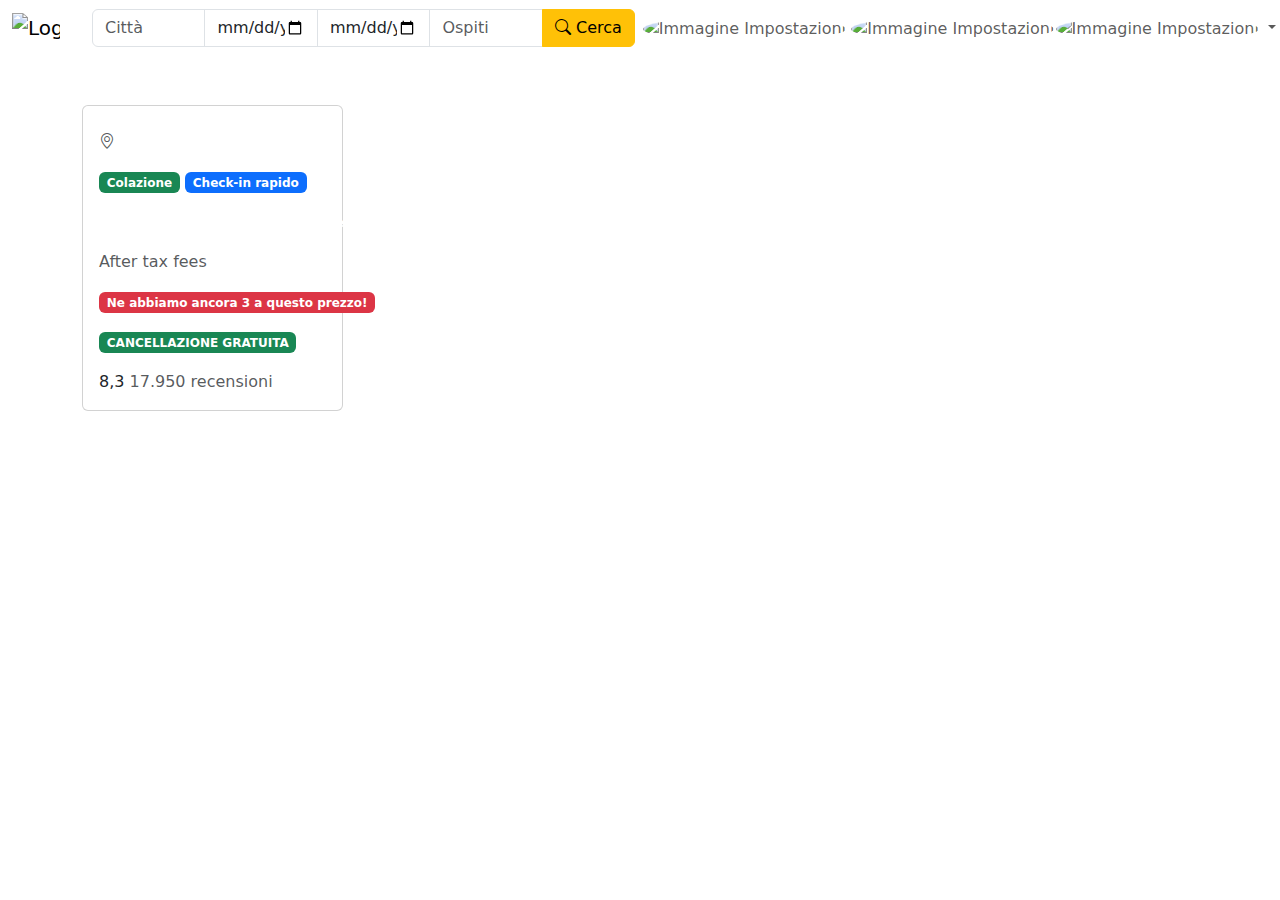
<file: src/main/resources/templates/index.html>
<!DOCTYPE html>
<html lang="en" xmlns:th="http://www.thymeleaf.org">
<head>


<meta charset="UTF-8" name="viewport"
	content="width=device-width, initial-scale=1.0">

<link
	href="https://cdn.jsdelivr.net/npm/bootstrap@5.3.3/dist/css/bootstrap.min.css"
	rel="stylesheet">

<script
	src="https://cdn.jsdelivr.net/npm/bootstrap@5.3.3/dist/js/bootstrap.bundle.min.js"></script>

<link
	href="https://cdn.jsdelivr.net/npm/bootstrap-icons@1.8.0/font/bootstrap-icons.css"
	rel="stylesheet">

<link th:href="@{/css/pulse.css}" rel="stylesheet">
<title>Home - BnB Pulse</title>

</head>
<body>

	<nav class="navbar navbar-expand-lg">
		<div class="container-fluid">
			<a class="navbar-brand" th:href="@{/}"> <img
				th:src="@{images/LOGO.png}" alt="Logo"
				class="logoN d-inline-block align-top me-2">
			</a>
			<form class="d-flex ms-2 flex-grow-1" role="search"
				action="/categoria/ricerca" method="get">
				<div class="input-group">
					<input class="form-control" type="search" placeholder="Città"
						aria-label="city" name="city"> <input class="form-control"
						type="date" aria-label="Check-in" name="checkin"> <input
						class="form-control" type="date" aria-label="Check-out"
						name="checkout"> <input class="form-control" type="number"
						placeholder="Ospiti" aria-label="guest" name="guest" min="1">
					<button class="btn btn-warning" type="submit">
						<i class="bi bi-search"></i> Cerca
					</button>
				</div>
			</form>
			<button class="navbar-toggler" type="button"
				data-bs-toggle="collapse" data-bs-target="#navbarText"
				aria-controls="navbarText" aria-expanded="false"
				aria-label="Toggle navigation">
				<span class="navbar-toggler-icon"></span>
			</button>
			<div th:if="${session['user'] != null}"
				class="collapse navbar-collapse" id="navbarText">
				<!-- <ul class="navbar-nav me-auto mb-2 mb-lg-0 justify-content-center">
					<li class="nav-item"><a class="nav-link" th:href="@{/property}">Area
							Riservata</a></li>
					<li class="nav-item"><a class="nav-link" th:href="@{/logout}">Logout</a></li>
					<li class="nav-item"><a class="nav-link" th:href="@{/}">IT</a></li>
				</ul> -->
				<ul class="navbar-nav me-auto mb-2 mb-lg-0 justify-content-center">
					<li class="nav-item dropdown"><a
						class="nav-link dropdown-toggle" href="#" id="navbarDropdown"
						role="button" data-bs-toggle="dropdown" aria-expanded="false">
							<!-- 	<img th:src="@{'/' + ${user.avatar}}" alt="Immagine Impostazioni"
							class="img-fluid rounded-circle"
							style="width: 30px; height: 30px;"> --> <img
							th:if="${user.avatar != null}"
							th:src="@{/images/} + ${user.avatar}" alt="Immagine Impostazioni"
							class="img-fluid rounded-circle"
							style="width: 30px; height: 30px;"> <img
							th:if="${user.avatar == null}"
							th:src="@{/images/userdefault.png}" alt="Immagine Impostazioni"
							class="img-fluid rounded-circle"
							style="width: 30px; height: 30px;">

					</a>
						<ul class="dropdown-menu" aria-labelledby="navbarDropdown">
							<!-- Inserisci qui le voci del dropdown -->
							<li><a class="dropdown-item" th:href="@{/property}">Area
									Riservata</a></li>
							<li><a class="dropdown-item" th:href="@{/logout}">Logout</a></li>
							<li>
								<hr class="dropdown-divider">
							</li>
							<li class="nav-item"><a th:href="@{/}"
								class="nav-link active" aria-current="page">IT</a></li>
							<!-- Voci specifiche per utenti admin -->
							<li th:if="${user.userType == 'host'}"><a
								class="dropdown-item" th:href="@{/}">Dashboard Admin</a></li>

							<!-- Voci specifiche per utenti normali -->
							<li th:if="${user.userType == 'guest'}"><a
								class="dropdown-item" th:href="@{/}">Profilo Utente</a></li>
						</ul>
				</ul>



			</div>




			<div th:unless="${session['user']!= null}"
				class="collapse navbar-collapse" id="navbarText">

				<ul class="navbar-nav me-auto mb-2 mb-lg-0 justify-content-center">
					<li class="nav-item dropdown"><a
						class="nav-link dropdown-toggle" href="#" id="navbarDropdown"
						role="button" data-bs-toggle="dropdown" aria-expanded="false">
							<img th:src="@{/images/userdefault.png}"
							alt="Immagine Impostazioni" class="img-fluid rounded-circle"
							style="width: 30px; height: 30px;">
					</a>
						<ul class="dropdown-menu" aria-labelledby="navbarDropdown">
							<!-- Inserisci qui le voci del dropdown -->
							<li><a class="dropdown-item" th:href="@{/login}">Accedi</a></li>
							<li><a class="dropdown-item" th:href="@{/registration}">Registration</a></li>
							<li>
								<hr class="dropdown-divider">
							</li>
							<li class="nav-item"><a th:href="@{/registrationHost}"
								class="nav-link active" aria-current="page">Diventa Host</a></li>

						</ul>
				</ul>



			</div>
		</div>
	</nav>

	<div class="container mt-5">
		<div class="row">
			<div th:each="property : ${properties}" class="col-md-3 mb-3">
				<a th:href="@{/property/{id}(id=${property.id})}"
					class="text-decoration-none text-dark">
					<div class="card booking-card">
						<img
							th:src="${property.coverPhoto == null ? 'https://via.placeholder.com/400x200' : property.coverPhoto}"
							class="card-img-top booking-card-img">
						<div class="card-body booking-card-body">
							<h5 th:text="${property.title}" class="card-title"></h5>
							<p class="card-text text-muted">
								<i class="bi bi-geo-alt"></i> <span th:text="${property.area}"></span>
							</p>
							<p class="card-text">
								<span class="badge bg-success">Colazione</span> <span
									class="badge bg-primary">Check-in rapido</span>
							</p>
							<p class="card-text">
								<span class="badge badge-custom">Ultima prenotazione per
									varie date effettuata 2 ore fa</span>
							</p>
							<p class="card-text">
								<span class="price" th:text="${property.pricePerNight} + '€'"></span>
								<span class="text-muted">After tax fees</span>
							</p>
							<p class="card-text">
								<span class="badge bg-danger">Ne abbiamo ancora 3 a
									questo prezzo!</span>
							</p>
							<p class="card-text">
								<span class="badge bg-success">CANCELLAZIONE GRATUITA</span>
							</p>
							<div>
								<span class="rating">8,3</span> <span class="text-muted">17.950
									recensioni</span>
							</div>
						</div>

					</div>
				</a>
			</div>
		</div>
	</div>

</body>
</html>
</file>
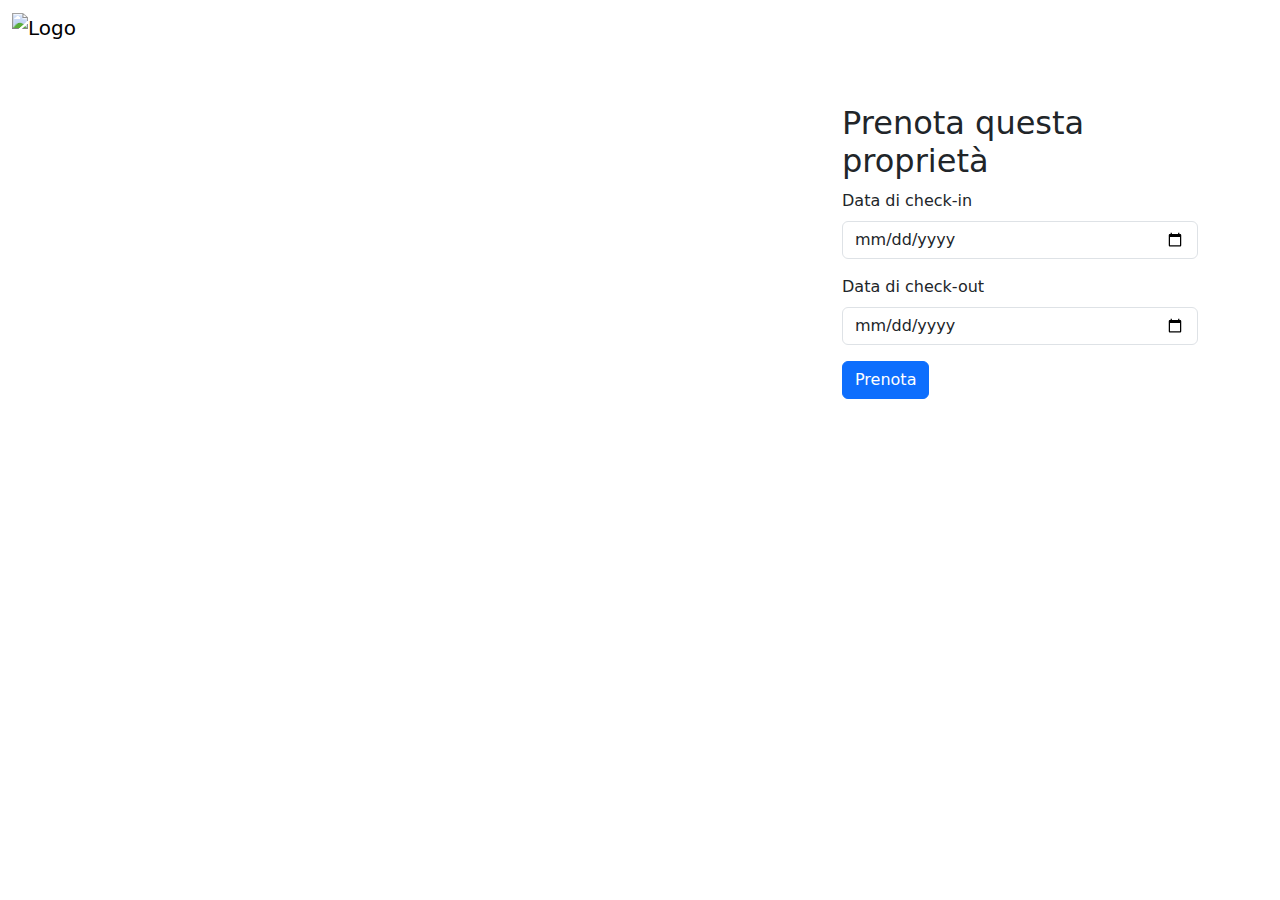
<file: src/main/resources/templates/booking.html>
<!DOCTYPE html>
<html lang="en" xmlns:th="http://www.thymeleaf.org">
<head>
    <meta charset="UTF-8" name="viewport" content="width=device-width, initial-scale=1.0">
    <link href="https://cdn.jsdelivr.net/npm/bootstrap@5.3.3/dist/css/bootstrap.min.css" rel="stylesheet">
    <script src="https://cdn.jsdelivr.net/npm/bootstrap@5.3.3/dist/js/bootstrap.bundle.min.js"></script>
    <title>Property Details - BnB Pulse</title>
</head>
<body>

<nav class="navbar navbar-expand-lg">
    <div class="container-fluid">
        <a class="navbar-brand" th:href="@{/}">
            <img th:src="@{images/LOGO.png}" alt="Logo" class="logoN d-inline-block align-top me-2">
        </a>
    </div>
</nav>

<div class="container mt-5">
    <div class="row">
        <div class="col-md-8">
            <h1 th:text="${property.title}"></h1>
            <p th:text="${property.description}"></p>
        </div>
        <div class="col-md-4">
            <h2>Prenota questa proprietà</h2>
            <form th:action="@{/booking/create}" method="post">
                <input type="hidden" name="propertyId" th:value="${property.id}">
                <div class="mb-3">
                    <label for="checkin" class="form-label">Data di check-in</label>
                    <input type="date" class="form-control" id="checkin" name="checkin" required>
                </div>
                <div class="mb-3">
                    <label for="checkout" class="form-label">Data di check-out</label>
                    <input type="date" class="form-control" id="checkout" name="checkout" required>
                </div>
                <button type="submit" class="btn btn-primary">Prenota</button>
            </form>
            <div th:if="${error}">
                <p class="text-danger" th:text="${error}"></p>
            </div>
        </div>
    </div>
</div>

</body>
</html>
</file>
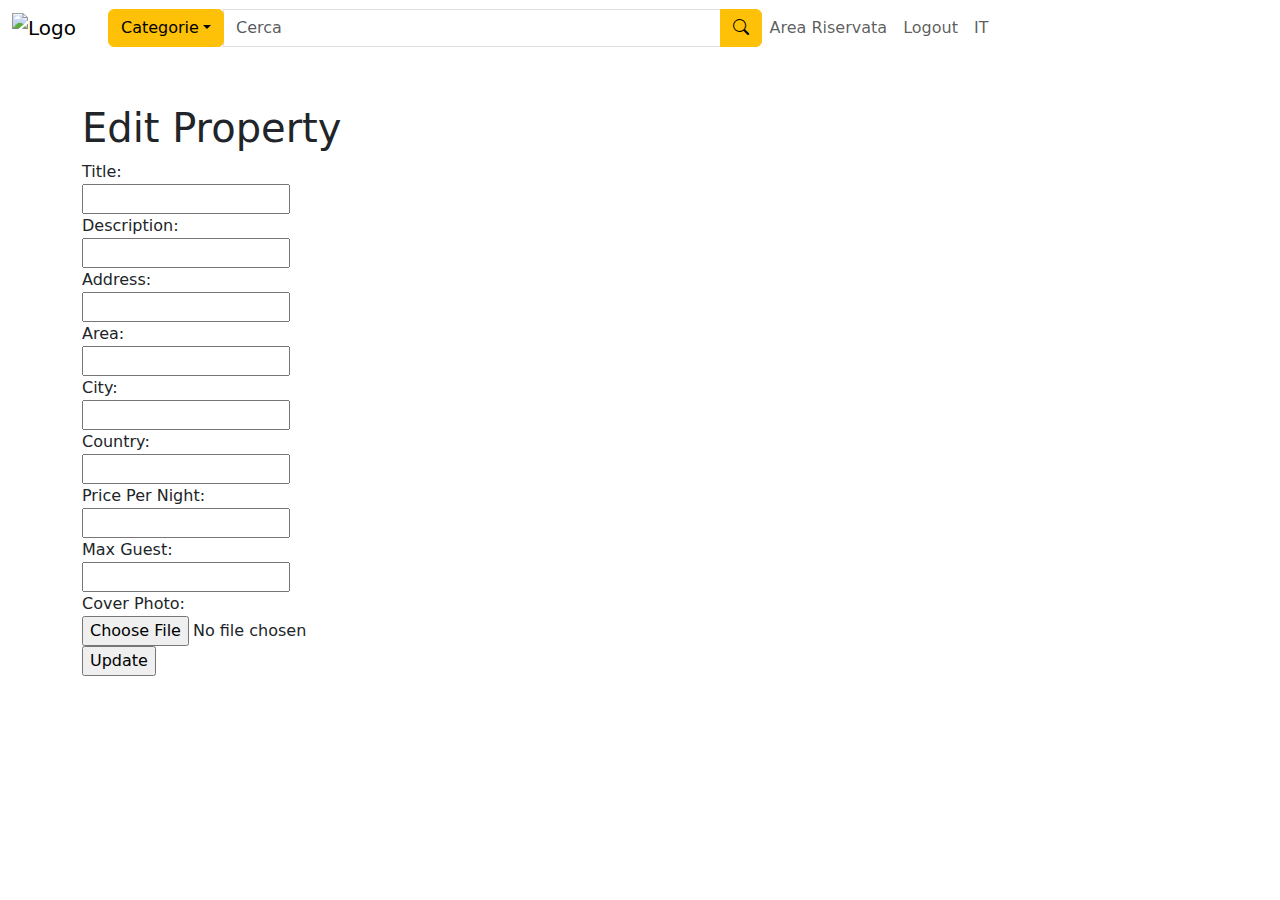
<file: src/main/resources/templates/editProperty.html>
<!DOCTYPE html>
<html lang="en" xmlns:th="http://www.thymeleaf.org">
<head>
    <meta charset="UTF-8" name="viewport" content="width=device-width, initial-scale=1.0">
    <link href="https://cdn.jsdelivr.net/npm/bootstrap@5.3.3/dist/css/bootstrap.min.css" rel="stylesheet">
    <script src="https://cdn.jsdelivr.net/npm/bootstrap@5.3.3/dist/js/bootstrap.bundle.min.js"></script>
    <link href="https://cdn.jsdelivr.net/npm/bootstrap-icons@1.8.0/font/bootstrap-icons.css" rel="stylesheet">
    <link th:href="@{/css/pulse.css}" rel="stylesheet">
    <title>Edit Property - BnB Pulse</title>
</head>
<body>
    <nav class="navbar navbar-expand-lg">
		<div class="container-fluid">
			<a class="navbar-brand" th:href="@{/}"> <img
				th:src="@{/images/LOGO.png}" alt="Logo"
				class="logoN d-inline-block align-top me-2">
			</a>
			<form class="d-flex ms-2 flex-grow-1" role="search"
				action="/categoria/ricerca" method="get">
				<div class="input-group">
					<div class="dropdown">
						<button class="btn btn-warning dropdown-toggle" type="button"
							id="dropdownMenuButton" data-bs-toggle="dropdown"
							aria-expanded="false">Categorie</button>
						<ul class="dropdown-menu bg-warning"
							aria-labelledby="dropdownMenuButton">
							<li th:each="categoria : ${categorie}"><a
								th:text="${categoria.tipo}" class="dropdown-item"
								th:href="@{/categoria(id=${categoria.id})}"></a></li>
						</ul>
					</div>
					<input class="form-control" type="search" placeholder="Cerca"
						aria-label="Search" name="ricerca">
					<button class="btn btn-warning" type="submit">
						<i class="bi bi-search"></i>
					</button>
				</div>
			</form>
			<button class="navbar-toggler" type="button"
				data-bs-toggle="collapse" data-bs-target="#navbarText"
				aria-controls="navbarText" aria-expanded="false"
				aria-label="Toggle navigation">
				<span class="navbar-toggler-icon"></span>
			</button>
			<div th:if="${session['user'] != null}"
				class="collapse navbar-collapse" id="navbarText">
				<ul class="navbar-nav me-auto mb-2 mb-lg-0 justify-content-center">
					<li class="nav-item"><a class="nav-link"
						th:href="@{/property}">Area Riservata</a></li>
					<li class="nav-item"><a class="nav-link" th:href="@{/logout}">Logout</a></li>
					<li class="nav-item"><a class="nav-link" th:href="@{/}">IT</a></li>
				</ul>
			</div>

		</div>
	</nav>
    <div class="container mt-5">
        <h1>Edit Property</h1>
        <form th:action="@{/property/edit/{id}(id=${property.id})}" th:object="${property}" method="post" enctype="multipart/form-data">
            <label for="title">Title:</label><br> 
            <input type="text" id="title" th:field="*{title}"><br> 
            <label for="description">Description:</label><br> 
            <input type="text" id="description" th:field="*{description}"><br> 
            <label for="address">Address:</label><br> 
            <input type="text" id="address" th:field="*{address}"><br> 
            <label for="area">Area:</label><br> 
            <input type="text" id="area" th:field="*{area}"><br> 
            <label for="city">City:</label><br> 
            <input type="text" id="city" th:field="*{city}"><br> 
            <label for="country">Country:</label><br> 
            <input type="text" id="country" th:field="*{country}"><br> 
            <label for="pricePerNight">Price Per Night:</label><br> 
            <input type="text" id="pricePerNight" th:field="*{pricePerNight}"><br> 
            <label for="maxGuest">Max Guest:</label><br> 
            <input type="text" id="maxGuest" th:field="*{maxGuest}"><br> 
            <label for="coverPhoto">Cover Photo:</label><br> 
            <input type="file" id="coverPhoto" name="coverPhoto"><br> 
            <input type="submit" value="Update">
        </form>
    </div>
</body>
</html>
</file>
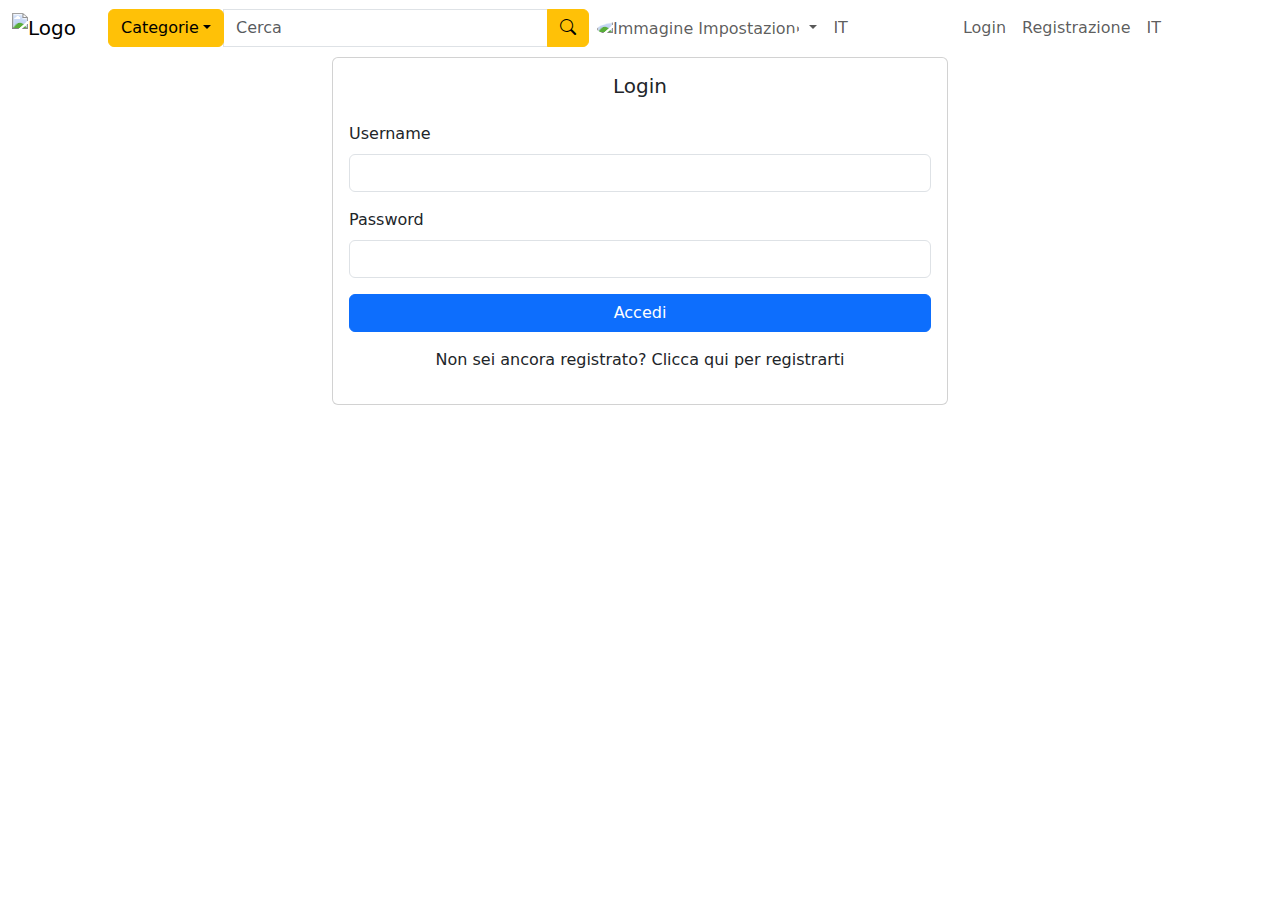
<file: src/main/resources/templates/login.html>
<!DOCTYPE html>
<html lang="en" xmlns:th="http://www.thymeleaf.org">
<head>


<meta charset="UTF-8" name="viewport" content="width=device-width, initial-scale=1.0">
<link
	href="https://cdn.jsdelivr.net/npm/bootstrap@5.3.3/dist/css/bootstrap.min.css"
	rel="stylesheet">
<script
	src="https://cdn.jsdelivr.net/npm/bootstrap@5.3.3/dist/js/bootstrap.bundle.min.js"></script>
<link
	href="https://cdn.jsdelivr.net/npm/bootstrap-icons@1.8.0/font/bootstrap-icons.css"
	rel="stylesheet">
 <link th:href="@{css/pulse.css}" rel="stylesheet">
<title>Login - BnB Pulse</title>
</head>
<body>
<nav class="navbar navbar-expand-lg">
		<div class="container-fluid">
			<a class="navbar-brand" th:href="@{/}"> <img th:src="@{images/LOGO.png}"
				alt="Logo" class="logoN d-inline-block align-top me-2">
			</a>
			<form class="d-flex ms-2 flex-grow-1" role="search"
				action="/categoria/ricerca" method="get">
				<div class="input-group">
					<div class="dropdown">
						<button class="btn btn-warning dropdown-toggle" type="button"
							id="dropdownMenuButton" data-bs-toggle="dropdown"
							aria-expanded="false">Categorie</button>
						<ul class="dropdown-menu bg-warning"
							aria-labelledby="dropdownMenuButton">
							<li th:each="categoria : ${categorie}"><a
								th:text="${categoria.tipo}" class="dropdown-item"
								th:href="@{/categoria(id=${categoria.id})}"></a></li>
						</ul>
					</div>
					<input class="form-control" type="search" placeholder="Cerca"
						aria-label="Search" name="ricerca">
					<button class="btn btn-warning" type="submit">
						<i class="bi bi-search"></i>
					</button>
				</div>
			</form>
			<button class="navbar-toggler" type="button"
				data-bs-toggle="collapse" data-bs-target="#navbarText"
				aria-controls="navbarText" aria-expanded="false"
				aria-label="Toggle navigation">
				<span class="navbar-toggler-icon"></span>
			</button>
			<div th:if="${session['user'] != null}"
				class="collapse navbar-collapse" id="navbarText">
				<ul class="navbar-nav me-auto mb-2 mb-lg-0 justify-content-center">
					<li class="nav-item dropdown"><a
						class="nav-link dropdown-toggle" href="#" id="navbarDropdown"
						role="button" data-bs-toggle="dropdown" aria-expanded="false">
							<img th:src="@{'/' + ${utente.avatar}}"
							alt="Immagine Impostazioni" class="img-fluid rounded-circle"
							style="width: 30px; height: 30px;">
					</a>
						<ul class="dropdown-menu" aria-labelledby="navbarDropdown">
							<!-- Inserisci qui le voci del dropdown -->
							<li><a class="dropdown-item" th:href="@{/areariservata}">Area
									Riservata</a></li>
							<li><a class="dropdown-item"
								th:href="@{/modificacredenziali}">Modifica Credenziali</a></li>
							<li><hr class="dropdown-divider"></li>
							<li class="nav-item"><a th:href="@{/areariservata/logout}"
								class="nav-link active" aria-current="page">Logout</a></li>
						</ul></li>
					<li class="nav-item"><a class="nav-link" th:href="@{/}">IT</a></li>
				</ul>
			</div>
			<div th:unless="${session['utente']!= null}"
				class="collapse navbar-collapse" id="navbarText">
				<ul class="navbar-nav me-auto mb-2 mb-lg-0 justify-content-center">
					<li class="nav-item"><a class="nav-link" th:href="@{/login}">Login</a></li>
					<li class="nav-item"><a class="nav-link"
						th:href="@{/registration}">Registrazione</a></li>
					<li class="nav-item"><a class="nav-link" th:href="@{/}">IT</a></li>
				</ul>
			</div>
		</div>
	</nav>
	
	
	<div class="container-fluid">
		<div class="row justify-content-center">
			<div class="col-md-6">
				<div class="card" id="cardLog">
					<div class="card-body" id="cardL">
						<h5 class="card-title text-center mb-4" id="cardT">Login</h5>
						<form action="/login" method="post">
							<div class="mb-3">
								<label for="username" class="form-label">Username</label> <input
									type="text" class="form-control" id="username" name="username"
									required>
							</div>
							<div class="mb-3">
								<label for="password" class="form-label">Password</label>
								<div class="input-group">
									<input type="password" class="form-control" id="password"
										name="password" required>
									<!-- <button class="btn btn-outline-secondary" type="button"
										id="togglePassword">👁️</button> -->
								</div>
							</div>
							<button type="submit" class="btn btn-primary w-100">Accedi</button>
						</form>
						<p class="mt-3 text-center">
							Non sei ancora registrato? <a th:href="@{registrazioneutente}">Clicca
								qui per registrarti</a>
						</p>
					</div>
				</div>
			</div>
		</div>
	</div>
</body>
</html>
</file>
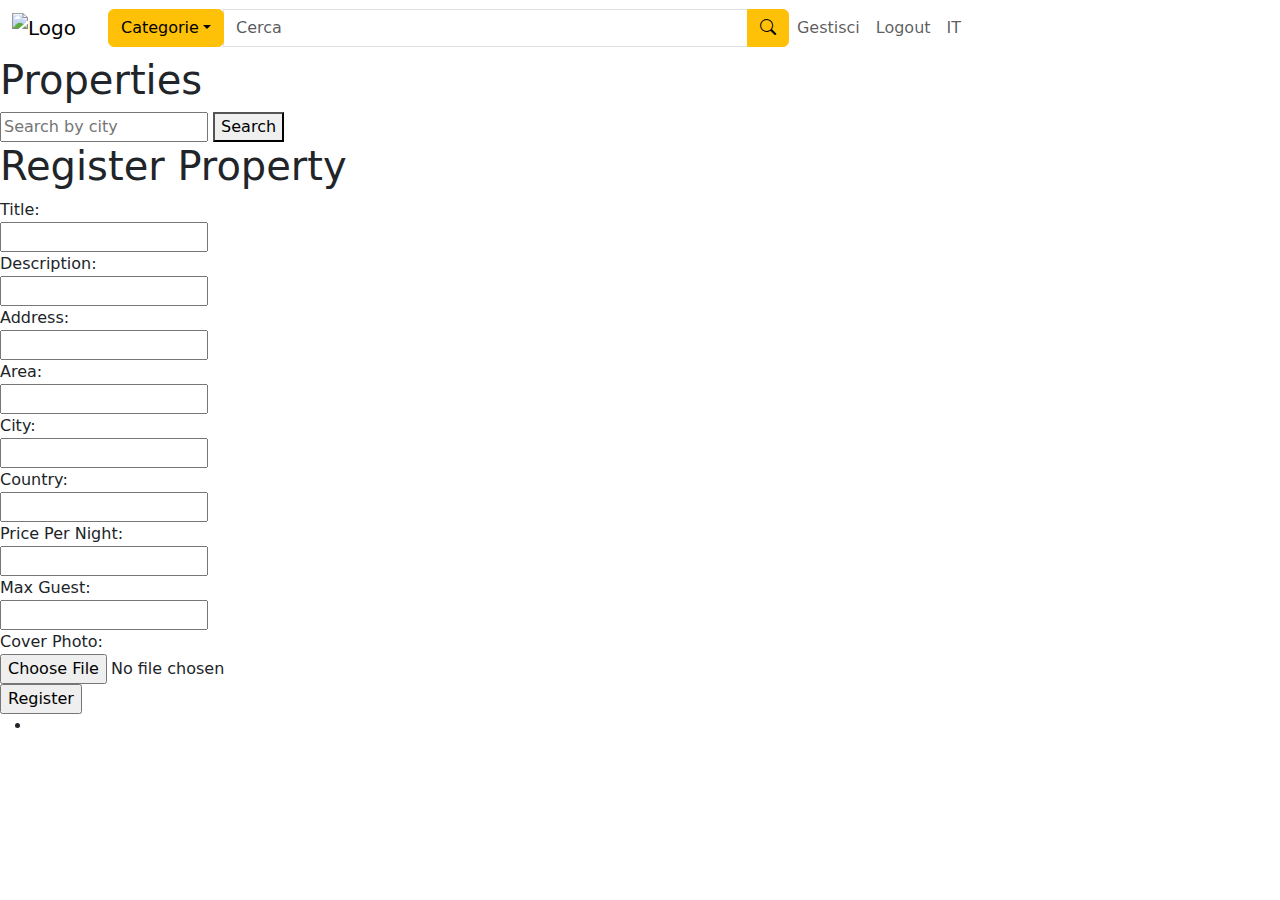
<file: src/main/resources/templates/property.html>
<!DOCTYPE html>
<html lang="en" xmlns:th="http://www.thymeleaf.org">
<head>


<meta charset="UTF-8" name="viewport"
	content="width=device-width, initial-scale=1.0">
<link
	href="https://cdn.jsdelivr.net/npm/bootstrap@5.3.3/dist/css/bootstrap.min.css"
	rel="stylesheet">
<script
	src="https://cdn.jsdelivr.net/npm/bootstrap@5.3.3/dist/js/bootstrap.bundle.min.js"></script>
<link
	href="https://cdn.jsdelivr.net/npm/bootstrap-icons@1.8.0/font/bootstrap-icons.css"
	rel="stylesheet">
<link th:href="@{css/pulse.css}" rel="stylesheet">
<title>Property - BnB Pulse</title>

</head>
<body>

	<nav class="navbar navbar-expand-lg">
		<div class="container-fluid">
			<a class="navbar-brand" th:href="@{/}"> <img th:src="@{images/LOGO.png}"
				alt="Logo" class="logoN d-inline-block align-top me-2">
			</a>
			<form class="d-flex ms-2 flex-grow-1" role="search"
				action="/categoria/ricerca" method="get">
				<div class="input-group">
					<div class="dropdown">
						<button class="btn btn-warning dropdown-toggle" type="button"
							id="dropdownMenuButton" data-bs-toggle="dropdown"
							aria-expanded="false">Categorie</button>
						<ul class="dropdown-menu bg-warning"
							aria-labelledby="dropdownMenuButton">
							<li th:each="categoria : ${categorie}"><a
								th:text="${categoria.tipo}" class="dropdown-item"
								th:href="@{/categoria(id=${categoria.id})}"></a></li>
						</ul>
					</div>
					<input class="form-control" type="search" placeholder="Cerca"
						aria-label="Search" name="ricerca">
					<button class="btn btn-warning" type="submit">
						<i class="bi bi-search"></i>
					</button>
				</div>
			</form>
			<button class="navbar-toggler" type="button"
				data-bs-toggle="collapse" data-bs-target="#navbarText"
				aria-controls="navbarText" aria-expanded="false"
				aria-label="Toggle navigation">
				<span class="navbar-toggler-icon"></span>
			</button>
			<div th:if="${session['user'] != null}"
				class="collapse navbar-collapse" id="navbarText">
				<ul class="navbar-nav me-auto mb-2 mb-lg-0 justify-content-center">
					<li class="nav-item"><a class="nav-link" th:href="@{/property/userarea}">Gestisci</a></li>
					<li class="nav-item"><a class="nav-link" th:href="@{/logout}">Logout</a></li>
					<li class="nav-item"><a class="nav-link" th:href="@{/}">IT</a></li>
				</ul>
			</div>
			
		</div>
	</nav>
	<h1>Properties</h1>
	<form action="/property" method="get">
		<input type="text" name="search" placeholder="Search by city">
		<button type="submit">Search</button>
	</form>

	<h1>Register Property</h1>
	<form th:action="@{property/register}" th:object="${property}"
		method="post" enctype="multipart/form-data">
		<label for="title">Title:</label><br> <input type="text"
			id="title" th:field="*{title}"><br> <label
			for="description">Description:</label><br> <input type="text"
			id="description" th:field="*{description}"><br> <label
			for="address">Address:</label><br> <input type="text"
			id="address" th:field="*{address}"><br> <label
			for="area">Area:</label><br> <input type="text" id="area"
			th:field="*{area}"><br> <label for="city">City:</label><br>
		<input type="text" id="city" th:field="*{city}"><br> <label
			for="country">Country:</label><br> <input type="text"
			id="country" th:field="*{country}"><br> <label
			for="pricePerNight">Price Per Night:</label><br> <input
			type="text" id="pricePerNight" th:field="*{pricePerNight}"><br>
		<label for="maxGuest">Max Guest:</label><br> <input type="text"
			id="maxGuest" th:field="*{maxGuest}"><br> <label
			for="coverPhoto">Cover Photo:</label><br> <input type="file"
			id="coverPhoto" name="coverPhoto"><br> <input
			type="submit" value="Register">
	</form>

	<ul>
		<li th:each="property : ${properties}"><a
			th:href="@{/property/{id}(id=${property.id})}"
			th:text="${property.title}"></a></li>
	</ul>
	

</body>
</html>
</file>
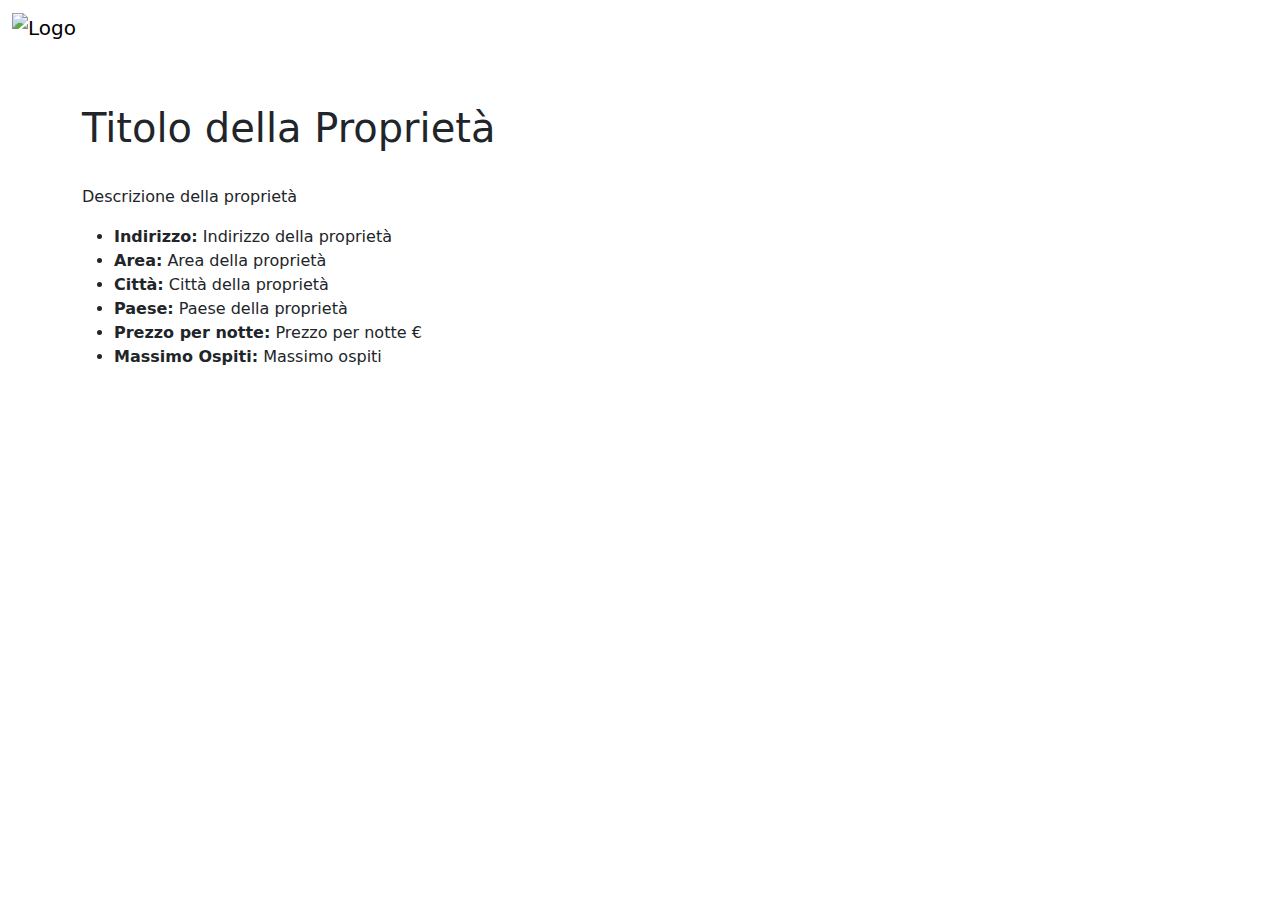
<file: src/main/resources/templates/propertyDetails.html>
<!DOCTYPE html>
<html lang="en" xmlns:th="http://www.thymeleaf.org">
<head>
    <meta charset="UTF-8" name="viewport" content="width=device-width, initial-scale=1.0">
    <link href="https://cdn.jsdelivr.net/npm/bootstrap@5.3.3/dist/css/bootstrap.min.css" rel="stylesheet">
    <script src="https://cdn.jsdelivr.net/npm/bootstrap@5.3.3/dist/js/bootstrap.bundle.min.js"></script>
    <link href="https://cdn.jsdelivr.net/npm/bootstrap-icons@1.8.0/font/bootstrap-icons.css" rel="stylesheet">
    <link th:href="@{/css/pulse.css}" rel="stylesheet">
    <title th:text="'Dettagli Proprietà - ' + ${property.title}">Dettagli Proprietà</title>
</head>
<body>

<nav class="navbar navbar-expand-lg">
    <div class="container-fluid">
        <a class="navbar-brand" th:href="@{/}">
            <img th:src="@{images/LOGO.png}" alt="Logo" class="logoN d-inline-block align-top me-2">
        </a>
    </div>
</nav>

<div class="container mt-5">
    <div class="row">
        <div class="col-md-8">
            <h1 th:text="${property.title}">Titolo della Proprietà</h1>
            <img th:src="${property.coverPhoto == null ? 'https://via.placeholder.com/800x400' : property.coverPhoto}" class="img-fluid mb-4">
            <p th:text="${property.description}">Descrizione della proprietà</p>
            <ul>
                <li><strong>Indirizzo:</strong> <span th:text="${property.address}">Indirizzo della proprietà</span></li>
                <li><strong>Area:</strong> <span th:text="${property.area}">Area della proprietà</span></li>
                <li><strong>Città:</strong> <span th:text="${property.city}">Città della proprietà</span></li>
                <li><strong>Paese:</strong> <span th:text="${property.country}">Paese della proprietà</span></li>
                <li><strong>Prezzo per notte:</strong> <span th:text="${property.pricePerNight}">Prezzo per notte</span> €</li>
                <li><strong>Massimo Ospiti:</strong> <span th:text="${property.maxGuest}">Massimo ospiti</span></li>
            </ul>
        </div>
    </div>
</div>

</body>
</html>
</file>
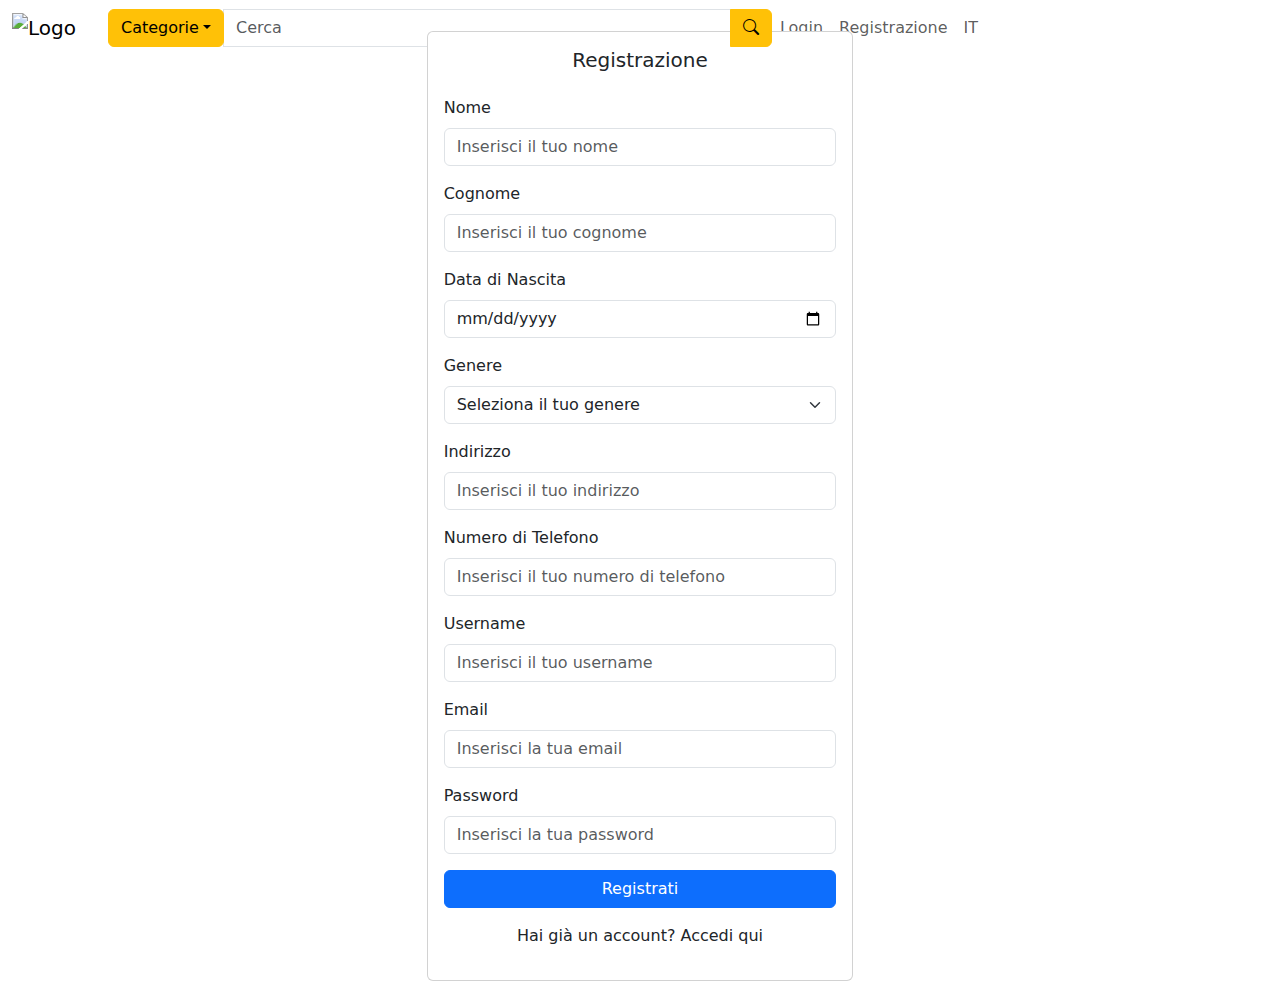
<file: src/main/resources/templates/registration.html>
<!DOCTYPE html>
<html lang="en" xmlns:th="http://www.thymeleaf.org">
<head>
<meta charset="UTF-8" name="viewport"
	content="width=device-width, initial-scale=1.0">
<link
	href="https://cdn.jsdelivr.net/npm/bootstrap@5.3.3/dist/css/bootstrap.min.css"
	rel="stylesheet">
<script
	src="https://cdn.jsdelivr.net/npm/bootstrap@5.3.3/dist/js/bootstrap.bundle.min.js"></script>
<link
	href="https://cdn.jsdelivr.net/npm/bootstrap-icons@1.8.0/font/bootstrap-icons.css"
	rel="stylesheet">
<link th:href="@{css/pulse.css}" rel="stylesheet">
<title>Home - BnB Pulse</title>
<style>
body, html {
	height: 100%;
}

.container-centered {
	display: flex;
	justify-content: center;
	align-items: center;
	height: 100%;
}
</style>
</head>
<body>

	<nav class="navbar navbar-expand-lg">
		<div class="container-fluid">
			<a class="navbar-brand" th:href="@{/}"> <img th:src="@{images/LOGO.png}"
				alt="Logo" class="logoN d-inline-block align-top me-2">
			</a>
			<form class="d-flex ms-2 flex-grow-1" role="search"
				action="/categoria/ricerca" method="get">
				<div class="input-group">
					<div class="dropdown">
						<button class="btn btn-warning dropdown-toggle" type="button"
							id="dropdownMenuButton" data-bs-toggle="dropdown"
							aria-expanded="false">Categorie</button>
						<ul class="dropdown-menu bg-warning"
							aria-labelledby="dropdownMenuButton">
							<li th:each="categoria : ${categorie}"><a
								th:text="${categoria.tipo}" class="dropdown-item"
								th:href="@{/categoria(id=${categoria.id})}"></a></li>
						</ul>
					</div>
					<input class="form-control" type="search" placeholder="Cerca"
						aria-label="Search" name="ricerca">
					<button class="btn btn-warning" type="submit">
						<i class="bi bi-search"></i>
					</button>
				</div>
			</form>
			<button class="navbar-toggler" type="button"
				data-bs-toggle="collapse" data-bs-target="#navbarText"
				aria-controls="navbarText" aria-expanded="false"
				aria-label="Toggle navigation">
				<span class="navbar-toggler-icon"></span>
			</button>
			
			<div class="collapse navbar-collapse" id="navbarText">
				<ul class="navbar-nav me-auto mb-2 mb-lg-0 justify-content-center">
					<li class="nav-item"><a class="nav-link" th:href="@{/login}">Login</a>
					</li>
					<li class="nav-item"><a class="nav-link"
						th:href="@{/registration}">Registrazione</a></li>
					<li class="nav-item"><a class="nav-link" th:href="@{/}">IT</a></li>
				</ul>
			</div>
		</div>
	</nav>

	<div class="container-centered">
		<div class="col-md-6 col-lg-4">
			<div class="card" id="cardReg">
				<div class="card-body">
					<h5 class="card-title text-center mb-4" id="cardT">Registrazione</h5>
					<form th:object="${user}" method="post">
						<div class="mb-3">
							<label for="name" class="form-label">Nome</label> <input
								type="text" class="form-control" id="name"
								th:field="*{profile.name}" placeholder="Inserisci il tuo nome"
								required>
							<p th:if="${#fields.hasErrors('profile.name')}"
								th:errors="*{profile.name}"></p>
						</div>
						<div class="mb-3">
							<label for="surname" class="form-label">Cognome</label> <input
								type="text" class="form-control" id="surname"
								th:field="*{profile.surname}"
								placeholder="Inserisci il tuo cognome" required>
							<p th:if="${#fields.hasErrors('profile.surname')}"
								th:errors="*{profile.surname}"></p>
						</div>

						<div class="mb-3">
							<label for="date_of_birth" class="form-label">Data di
								Nascita</label> <input type="date" class="form-control"
								id="date_of_birth" th:field="*{profile.dateOfBirth}" required>
							<p th:if="${#fields.hasErrors('profile.dateOfBirth')}"
								th:errors="*{profile.dateOfBirth}"></p>
						</div>
						<div class="mb-3">
							<label for="gender" class="form-label">Genere</label> <select
								class="form-select" id="gender" th:field="*{profile.gender}"
								required>
								<option value="">Seleziona il tuo genere</option>
								<option value="Male">Maschio</option>
								<option value="Female">Femmina</option>
								<option value="Other">Altro</option>
							</select>
							<p th:if="${#fields.hasErrors('profile.gender')}"
								th:errors="*{profile.gender}"></p>
						</div>
						<div class="mb-3">
							<label for="address" class="form-label">Indirizzo</label> <input
								type="text" class="form-control" id="address"
								th:field="*{profile.address}"
								placeholder="Inserisci il tuo indirizzo" required>
							<p th:if="${#fields.hasErrors('profile.address')}"
								th:errors="*{profile.address}"></p>
						</div>
						<div class="mb-3">
							<label for="phone_number" class="form-label">Numero di
								Telefono</label> <input type="text" class="form-control"
								id="phone_number" th:field="*{profile.phoneNumber}"
								placeholder="Inserisci il tuo numero di telefono" required>
							<p th:if="${#fields.hasErrors('profile.phoneNumber')}"
								th:errors="*{profile.phoneNumber}"></p>
						</div>
						<div class="mb-3">
							<label for="username" class="form-label">Username</label> <input
								type="text" class="form-control" id="username"
								th:field="*{username}" placeholder="Inserisci il tuo username"
								required>
							<p th:if="${#fields.hasErrors('username')}"
								th:errors="*{username}"></p>
						</div>
						<!-- <div class="mb-3">
							<label for="userType" class="form-label">Tipo di Utente</label> <select
								class="form-select" id="userType" th:field="*{userType}"
								required>
								<option value="">Seleziona il tipo di utente</option>
								<option value="HOST">Host</option>
								<option value="GUEST">Guest</option>
								<option value="ADMIN">Admin</option>
								<option value="STAFF">Staff</option>
							</select>
							<p th:if="${#fields.hasErrors('userType')}"
								th:errors="*{userType}"></p>
						</div> --> 
						<div class="mb-3">
							<label for="email" class="form-label">Email</label> <input
								type="email" class="form-control" id="email" th:field="*{email}"
								placeholder="Inserisci la tua email" required>
							<p th:if="${#fields.hasErrors('email')}" th:errors="*{email}"></p>
						</div>
						<div class="mb-3">
							<label for="password" class="form-label">Password</label> <input
								type="password" class="form-control" id="password"
								th:field="*{password}" placeholder="Inserisci la tua password"
								required>
							<p th:if="${#fields.hasErrors('password')}"
								th:errors="*{password}"></p>
						</div>




						<button type="submit" class="btn btn-primary w-100">Registrati</button>
					</form>
					<p class="mt-3 text-center">
						Hai già un account? <a th:href="@{/login}">Accedi qui</a>
					</p>
				</div>
			</div>
		</div>
	</div>

</body>
</html>
</file>
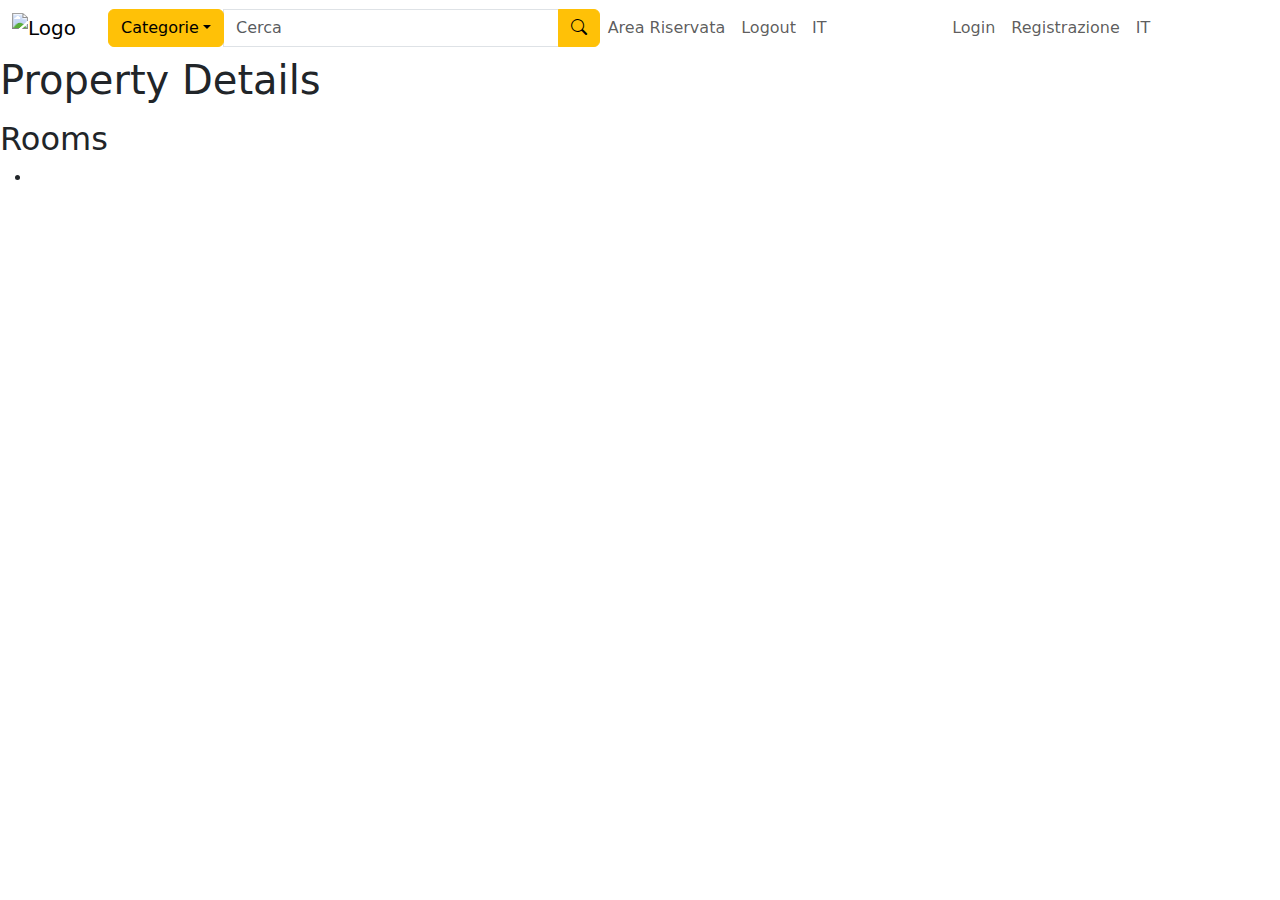
<file: src/main/resources/templates/room.html>
<!DOCTYPE html>
<html lang="en" xmlns:th="http://www.thymeleaf.org">
<head>
    <meta charset="UTF-8" name="viewport"
	content="width=device-width, initial-scale=1.0">
	<link
	href="https://cdn.jsdelivr.net/npm/bootstrap@5.3.3/dist/css/bootstrap.min.css"
	rel="stylesheet">
<script
	src="https://cdn.jsdelivr.net/npm/bootstrap@5.3.3/dist/js/bootstrap.bundle.min.js"></script>
<link
	href="https://cdn.jsdelivr.net/npm/bootstrap-icons@1.8.0/font/bootstrap-icons.css"
	rel="stylesheet">
 <link th:href="@{pulse.css}" rel="stylesheet">
	
    <title th:text="${propertie.title}">Property Details</title>
</head>
<body>
<nav class="navbar navbar-expand-lg">
		<div class="container-fluid">
			<a class="navbar-brand" th:href="@{/}"> <img th:src="@{LOGO.png}"
				alt="Logo" class="logoN d-inline-block align-top me-2">
			</a>
			<form class="d-flex ms-2 flex-grow-1" role="search"
				action="/categoria/ricerca" method="get">
				<div class="input-group">
					<div class="dropdown">
						<button class="btn btn-warning dropdown-toggle" type="button"
							id="dropdownMenuButton" data-bs-toggle="dropdown"
							aria-expanded="false">Categorie</button>
						<ul class="dropdown-menu bg-warning"
							aria-labelledby="dropdownMenuButton">
							<li th:each="categoria : ${categorie}"><a
								th:text="${categoria.tipo}" class="dropdown-item"
								th:href="@{/categoria(id=${categoria.id})}"></a></li>
						</ul>
					</div>
					<input class="form-control" type="search" placeholder="Cerca"
						aria-label="Search" name="ricerca">
					<button class="btn btn-warning" type="submit">
						<i class="bi bi-search"></i>
					</button>
				</div>
			</form>
			<button class="navbar-toggler" type="button"
				data-bs-toggle="collapse" data-bs-target="#navbarText"
				aria-controls="navbarText" aria-expanded="false"
				aria-label="Toggle navigation">
				<span class="navbar-toggler-icon"></span>
			</button>
			<div th:if="${session['user'] != null}"
				class="collapse navbar-collapse" id="navbarText">
				<ul class="navbar-nav me-auto mb-2 mb-lg-0 justify-content-center">
					<li class="nav-item"><a class="nav-link" th:href="@{/}">Area
							Riservata</a></li>
					<li class="nav-item"><a class="nav-link" th:href="@{/logout}">Logout</a></li>
					<li class="nav-item"><a class="nav-link" th:href="@{/}">IT</a></li>
				</ul>
			</div>
			<div th:unless="${session['user']!= null}"
				class="collapse navbar-collapse" id="navbarText">
				<ul class="navbar-nav me-auto mb-2 mb-lg-0 justify-content-center">
					<li class="nav-item"><a class="nav-link" th:href="@{/login}">Login</a>
					</li>
					<li class="nav-item"><a class="nav-link"
						th:href="@{/registration}">Registrazione</a></li>
					<li class="nav-item"><a class="nav-link" th:href="@{/}">IT</a></li>
				</ul>
			</div>
		</div>
	</nav>
    <h1 th:text="${propertie.title}">Property Details</h1>
    <p th:text="${propertie.description}"></p>
    <h2>Rooms</h2>
    <ul>
        <li th:each="room : ${rooms}">
            <a th:href="@{/propertie/room/{roomId}(roomId=${room.id})}" th:text="${room.title}"></a>
        </li>
    </ul>
</body>
</html>
</file>
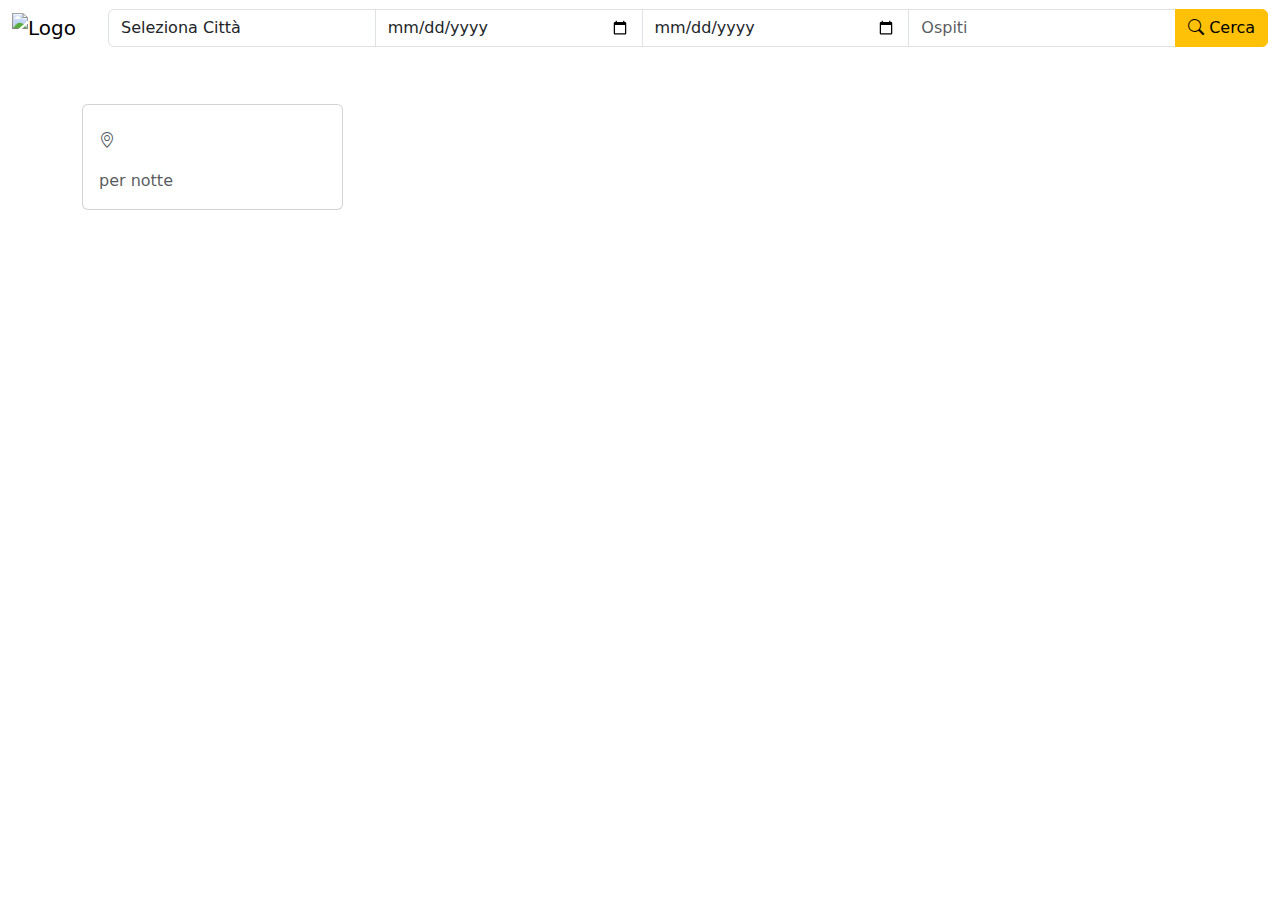
<file: src/main/resources/templates/searchResults.html>
<!DOCTYPE html>
<html lang="en" xmlns:th="http://www.thymeleaf.org">
<head>
    <meta charset="UTF-8" name="viewport" content="width=device-width, initial-scale=1.0">
    <link href="https://cdn.jsdelivr.net/npm/bootstrap@5.3.3/dist/css/bootstrap.min.css" rel="stylesheet">
    <script src="https://cdn.jsdelivr.net/npm/bootstrap@5.3.3/dist/js/bootstrap.bundle.min.js"></script>
    <link href="https://cdn.jsdelivr.net/npm/bootstrap-icons@1.8.0/font/bootstrap-icons.css" rel="stylesheet">
    <title>Search Results - BnB Pulse</title>
</head>
<body>

<nav class="navbar navbar-expand-lg">
    <div class="container-fluid">
        <a class="navbar-brand" th:href="@{/}">
            <img th:src="@{images/LOGO.png}" alt="Logo" class="logoN d-inline-block align-top me-2">
        </a>
        <form class="d-flex ms-2 flex-grow-1" role="search" action="/property/search" method="get">
            <div class="input-group">
                <!-- Dropdown per le località -->
                <select class="form-control" name="citta">
                    <option value="">Seleziona Città</option>
                    <option th:each="location : ${locations}" th:value="${location}" th:text="${location}"></option>
                </select>
                <input class="form-control" type="date" aria-label="Check-in" name="checkin">
                <input class="form-control" type="date" aria-label="Check-out" name="checkout">
                <input class="form-control" type="number" placeholder="Ospiti" aria-label="Ospiti" name="ospiti" min="1">
                <button class="btn btn-warning" type="submit">
                    <i class="bi bi-search"></i> Cerca
                </button>
            </div>
        </form>
    </div>
</nav>

<div class="container mt-5">
    <div class="row">
        <div th:each="property : ${properties}" class="col-md-3 mb-3">
            <div class="card booking-card">
                <img th:src="${property.coverPhoto == null ? 'https://via.placeholder.com/400x200' : property.coverPhoto}" class="card-img-top booking-card-img">
                <div class="card-body booking-card-body">
                    <h5 th:text="${property.title}" class="card-title"></h5>
                    <p class="card-text text-muted">
                        <i class="bi bi-geo-alt"></i>
                        <span th:text="${property.area}"></span>
                    </p>
                    <p class="card-text">
                        <span class="price" th:text="${property.pricePerNight} + '€'"></span>
                        <span class="text-muted">per notte</span>
                    </p>
                </div>
            </div>
        </div>
    </div>
</div>

</body>
</html>
</file>
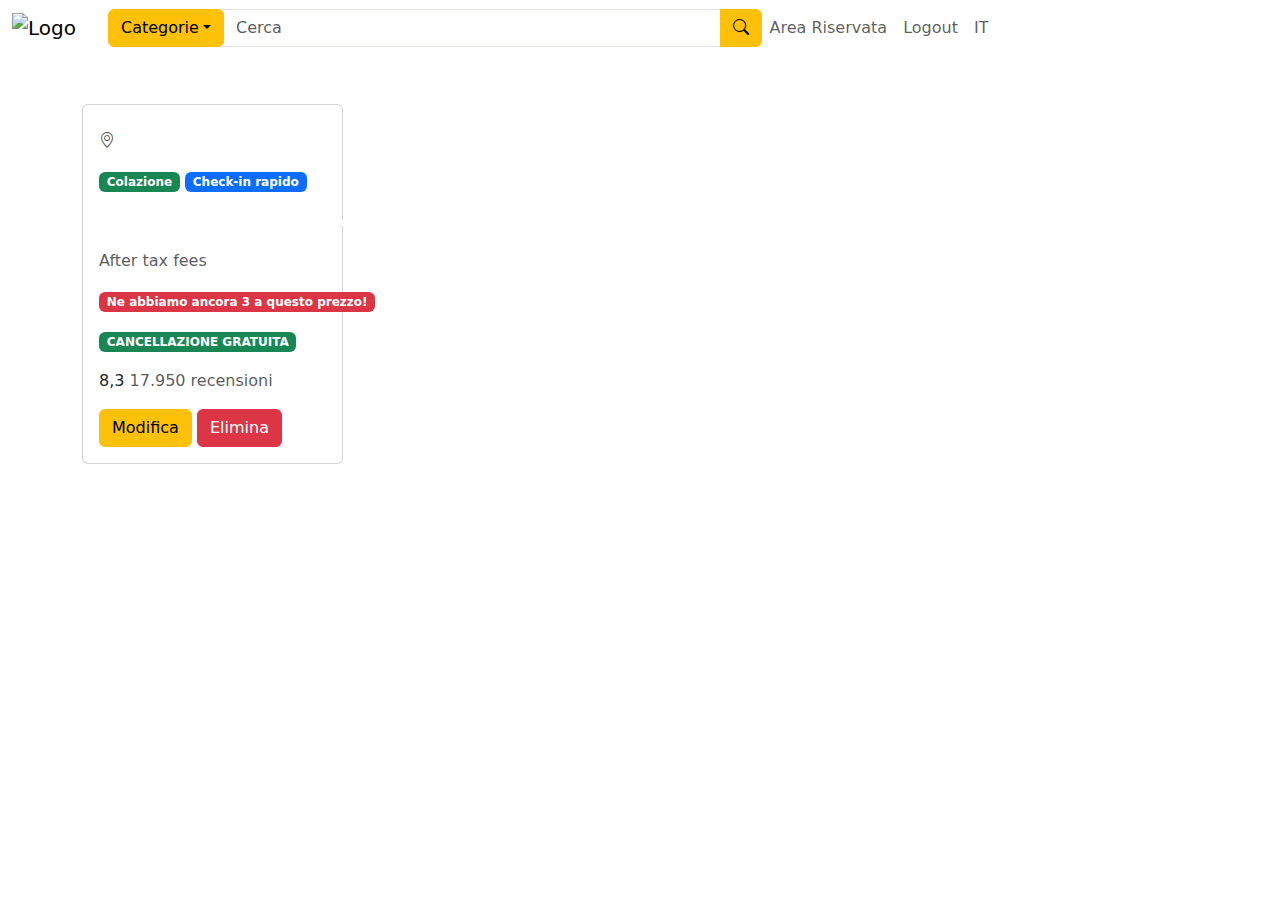
<file: src/main/resources/templates/userarea.html>
<!DOCTYPE html>
<html lang="en" xmlns:th="http://www.thymeleaf.org">
<head>
<meta charset="UTF-8" name="viewport"
	content="width=device-width, initial-scale=1.0">
<link
	href="https://cdn.jsdelivr.net/npm/bootstrap@5.3.3/dist/css/bootstrap.min.css"
	rel="stylesheet">
<script
	src="https://cdn.jsdelivr.net/npm/bootstrap@5.3.3/dist/js/bootstrap.bundle.min.js"></script>
<link
	href="https://cdn.jsdelivr.net/npm/bootstrap-icons@1.8.0/font/bootstrap-icons.css"
	rel="stylesheet">
<link th:href="@{/css/pulse.css}" rel="stylesheet">
<title>User Area - BnB Pulse</title>
</head>
<body>

	<nav class="navbar navbar-expand-lg">
		<div class="container-fluid">
			<a class="navbar-brand" th:href="@{/}"> <img
				th:src="@{/images/LOGO.png}" alt="Logo"
				class="logoN d-inline-block align-top me-2">
			</a>
			<form class="d-flex ms-2 flex-grow-1" role="search"
				action="/categoria/ricerca" method="get">
				<div class="input-group">
					<div class="dropdown">
						<button class="btn btn-warning dropdown-toggle" type="button"
							id="dropdownMenuButton" data-bs-toggle="dropdown"
							aria-expanded="false">Categorie</button>
						<ul class="dropdown-menu bg-warning"
							aria-labelledby="dropdownMenuButton">
							<li th:each="categoria : ${categorie}"><a
								th:text="${categoria.tipo}" class="dropdown-item"
								th:href="@{/categoria(id=${categoria.id})}"></a></li>
						</ul>
					</div>
					<input class="form-control" type="search" placeholder="Cerca"
						aria-label="Search" name="ricerca">
					<button class="btn btn-warning" type="submit">
						<i class="bi bi-search"></i>
					</button>
				</div>
			</form>
			<button class="navbar-toggler" type="button"
				data-bs-toggle="collapse" data-bs-target="#navbarText"
				aria-controls="navbarText" aria-expanded="false"
				aria-label="Toggle navigation">
				<span class="navbar-toggler-icon"></span>
			</button>
			<div th:if="${session['user'] != null}"
				class="collapse navbar-collapse" id="navbarText">
				<ul class="navbar-nav me-auto mb-2 mb-lg-0 justify-content-center">
					<li class="nav-item"><a class="nav-link"
						th:href="@{/property}">Area Riservata</a></li>
					<li class="nav-item"><a class="nav-link" th:href="@{/logout}">Logout</a></li>
					<li class="nav-item"><a class="nav-link" th:href="@{/}">IT</a></li>
				</ul>
			</div>

		</div>
	</nav>

	<div class="container mt-5">
		<div class="row">
			<div th:each="property : ${properties}" class="col-md-3 mb-3">
				<div class="card booking-card">
					<img
						th:src="${property.coverPhoto == null ? 'https://via.placeholder.com/400x200' : property.coverPhoto}"
						class="card-img-top booking-card-img">
					<div class="card-body booking-card-body">
						<h5 th:text="${property.title}" class="card-title"></h5>
						<p class="card-text text-muted">
							<i class="bi bi-geo-alt"></i> <span th:text="${property.area}"></span>
						</p>
						<p class="card-text">
							<span class="badge bg-success">Colazione</span> <span
								class="badge bg-primary">Check-in rapido</span>
						</p>
						<p class="card-text">
							<span class="badge badge-custom">Ultima prenotazione per
								varie date effettuata 2 ore fa</span>
						</p>
						<p class="card-text">
							<span class="price" th:text="${property.pricePerNight} + '€'"></span>
							<span class="text-muted">After tax fees</span>
						</p>
						<p class="card-text">
							<span class="badge bg-danger">Ne abbiamo ancora 3 a questo
								prezzo!</span>
						</p>
						<p class="card-text">
							<span class="badge bg-success">CANCELLAZIONE GRATUITA</span>
						</p>
						<div>
							<span class="rating">8,3</span> <span class="text-muted">17.950
								recensioni</span>
						</div>
						<div class="mt-3">
							<a th:href="@{/property/edit/{id}(id=${property.id})}"
								class="btn btn-warning">Modifica</a> 
								<a th:href="@{/property/delete/{id}(id=${property.id})}"
								class="btn btn-danger">
								Elimina</a>
						</div>
					</div>
				</div>
			</div>
		</div>
	</div>

</body>
</html>
</file>
